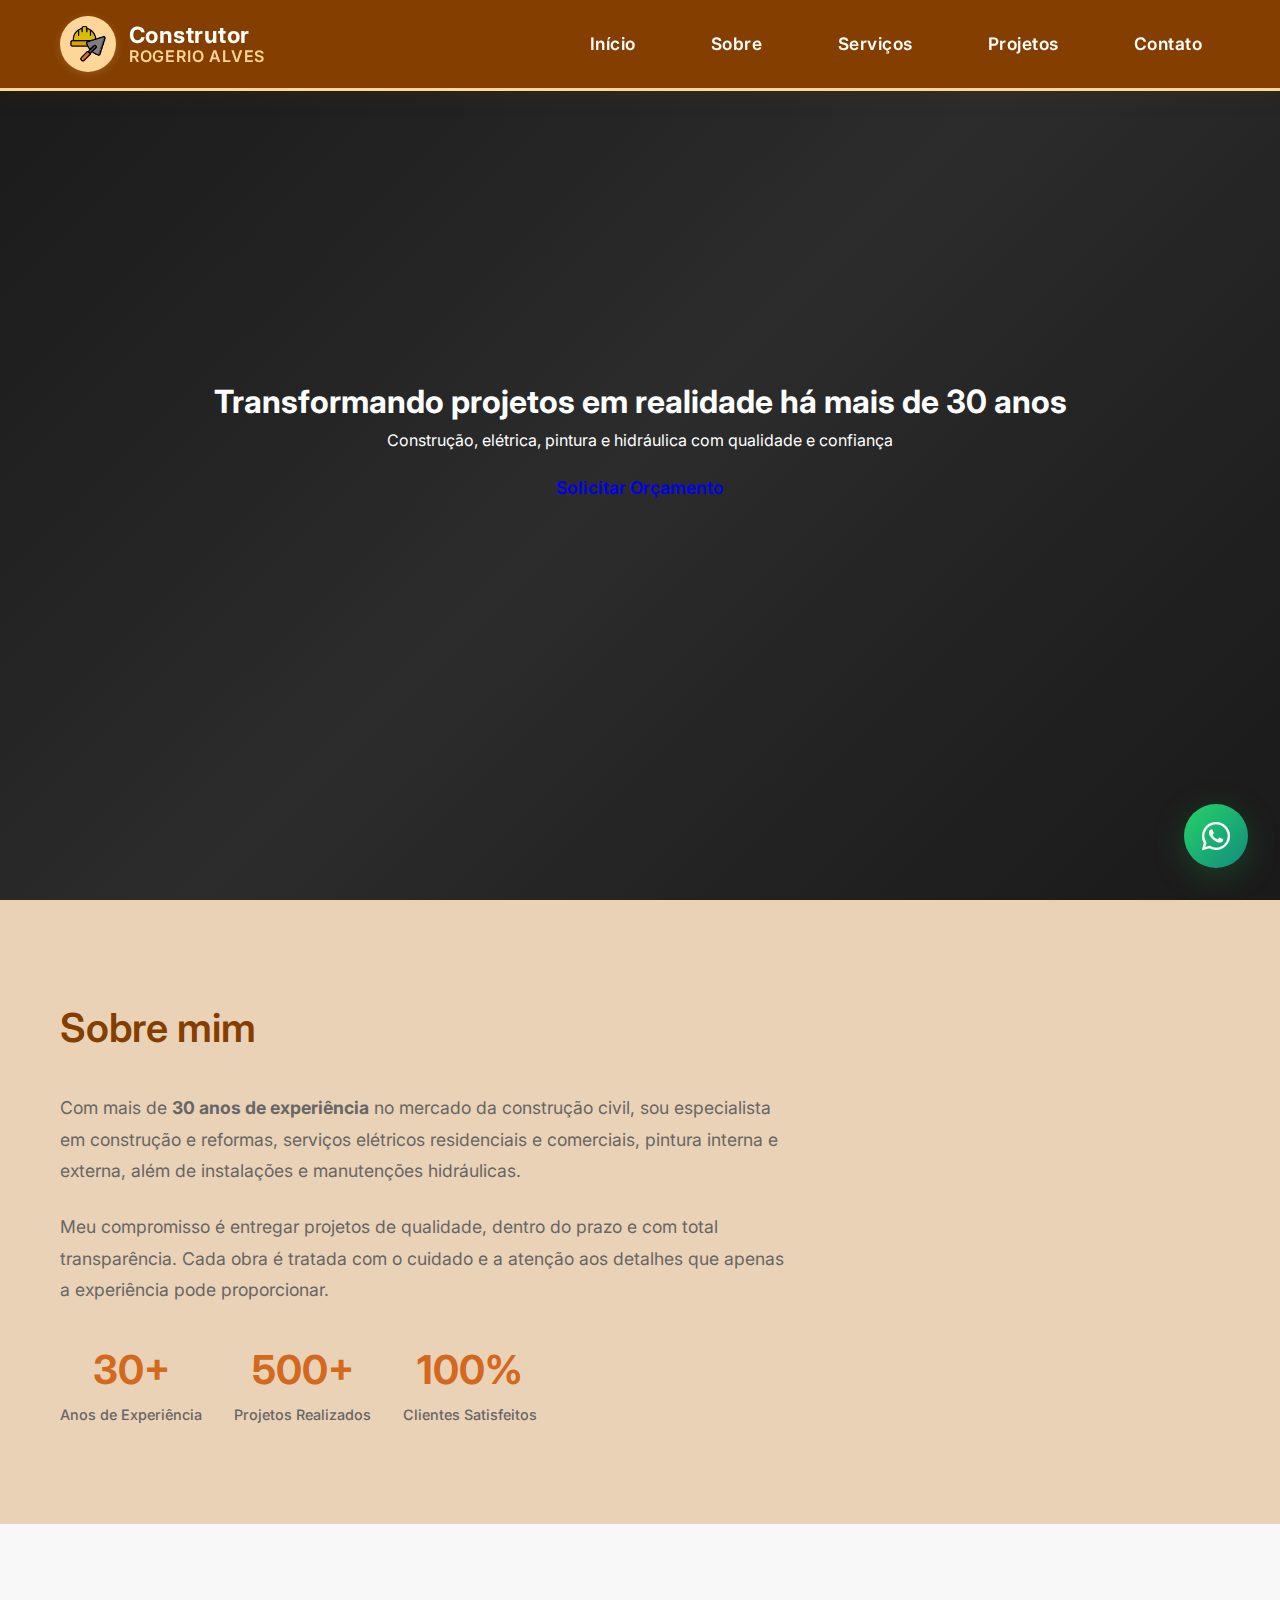
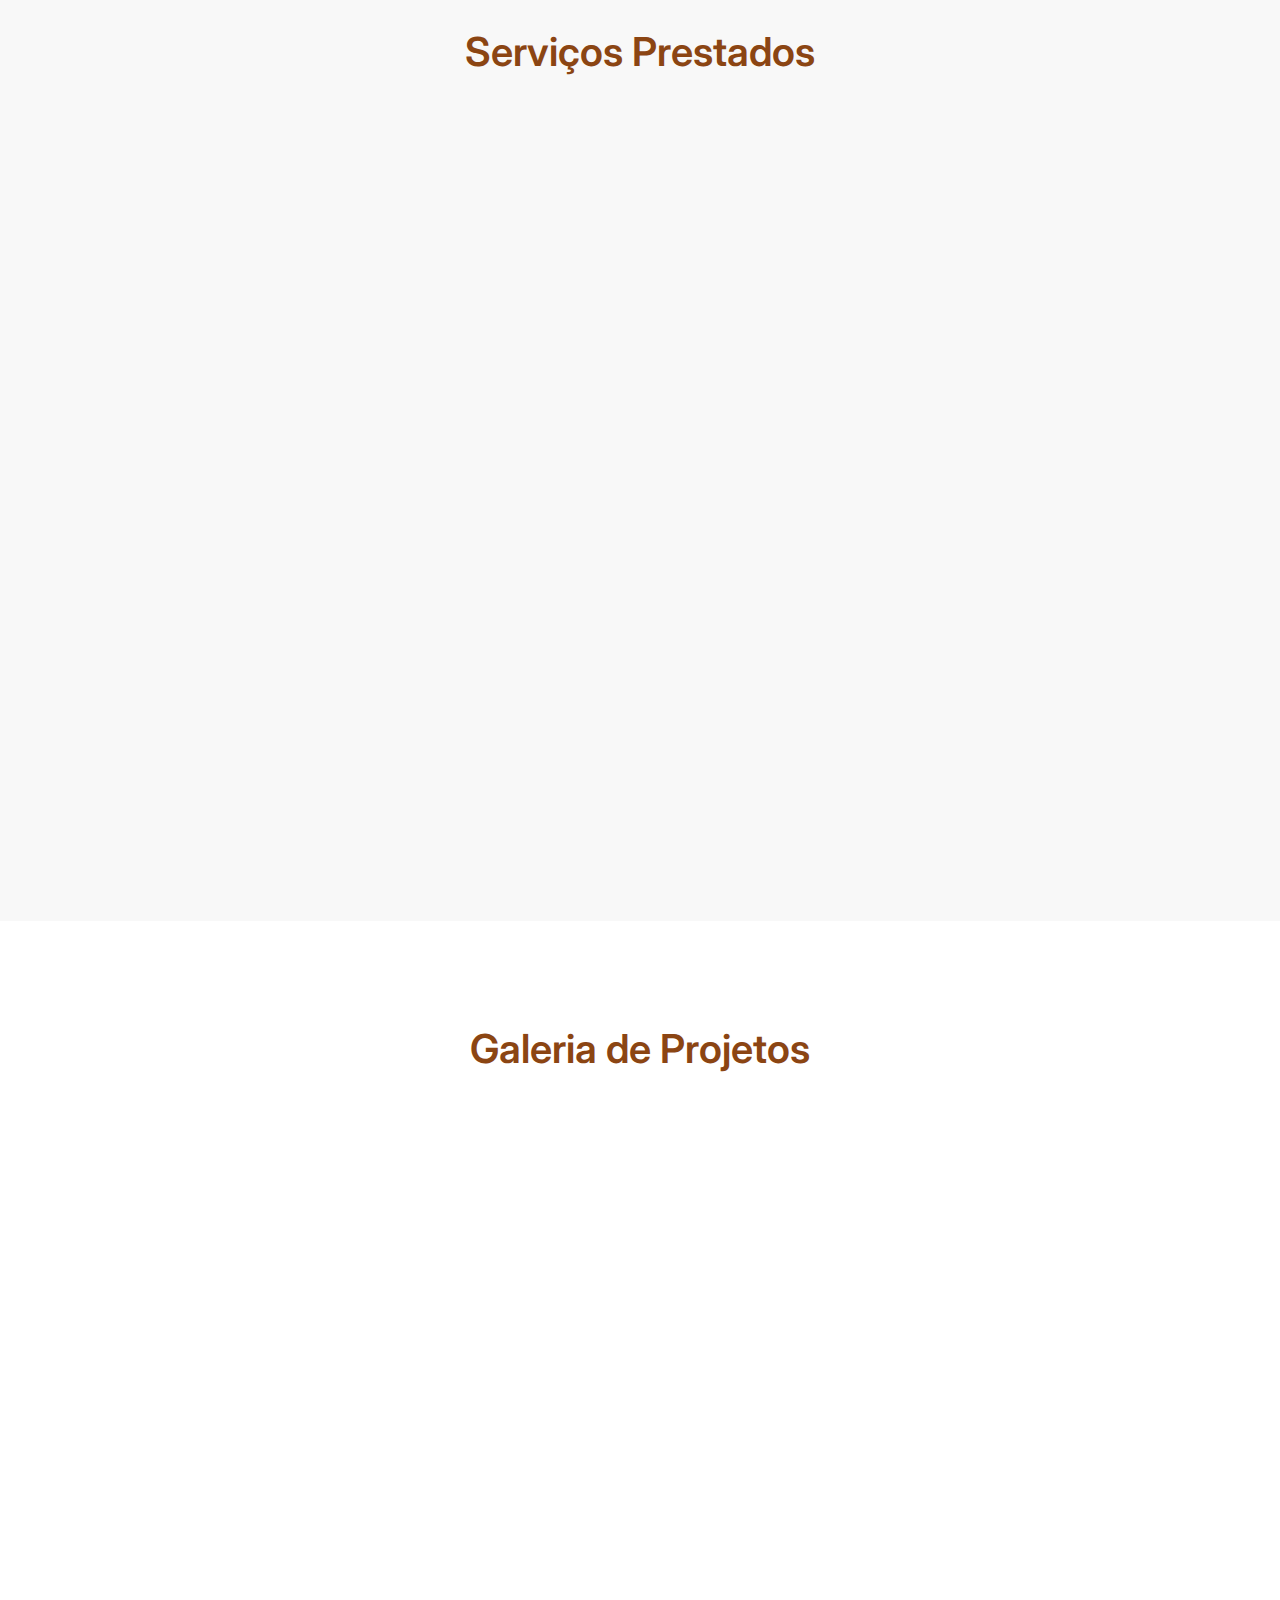
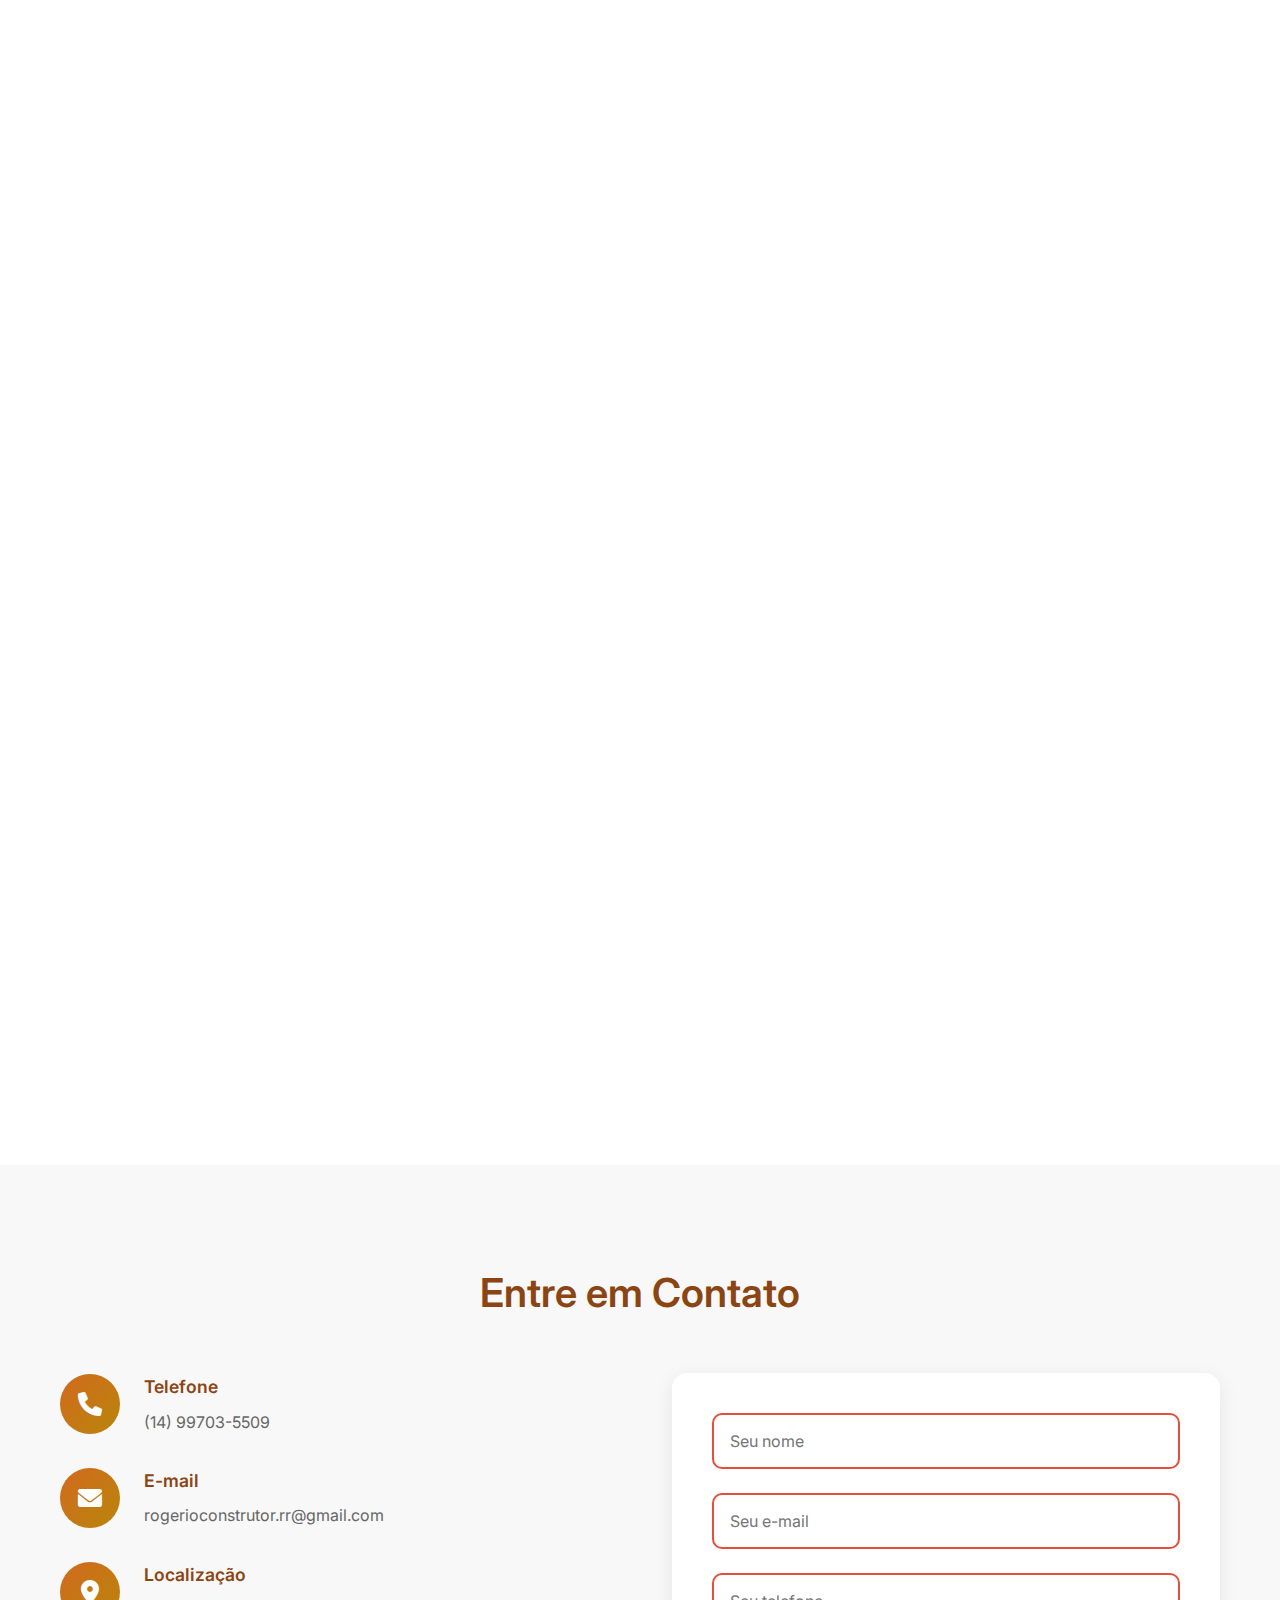
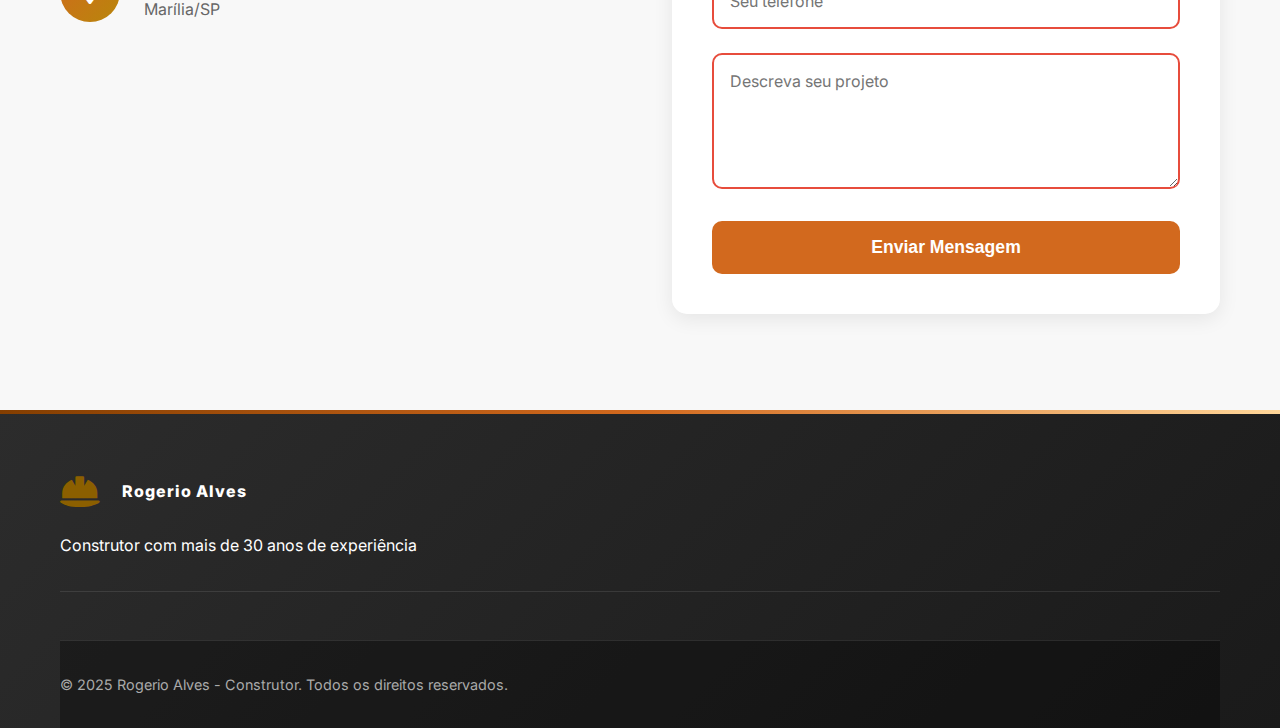
<file: index.html>
<!DOCTYPE html>
<html lang="pt-BR">

<head>
    <meta charset="UTF-8">
    <meta name="viewport" content="width=device-width, initial-scale=1.0">
    <title>Rogerio Alves - Construtor</title>
    <link rel="stylesheet" href="style.css">
    <link href="https://fonts.googleapis.com/css2?family=Inter:wght@300;400;500;600;700&display=swap" rel="stylesheet">
    <link rel="stylesheet" href="https://cdnjs.cloudflare.com/ajax/libs/font-awesome/6.0.0/css/all.min.css">
</head>

<body>
    <!-- Header -->
    <header class="header">
        <div class="container">
            <div class="logo">
                <span class="logo-bg"><img src="capacete.png" alt="Logo"></span>
                <div class="logo-texto">
                    <span class="logo-titulo">Construtor</span>
                    <span class="logo-nome">Rogerio Alves</span>
                </div>
            </div>
            <nav class="nav">
                <ul>
                    <li><a href="#inicio">Início</a></li>
                    <li><a href="#sobre">Sobre</a></li>
                    <li><a href="#servicos">Serviços</a></li>
                    <li><a href="#projetos">Projetos</a></li>
                    <li><a href="#contato">Contato</a></li>
                </ul>
            </nav>
            <div class="mobile-menu">
                <i class="fas fa-bars"></i>
            </div>
        </div>
    </header>

    <!-- Hero Section -->
    <section id="inicio" class="hero">
        <div class="hero-overlay"></div>
        <div class="hero-content">
            <h1>Transformando projetos em realidade há mais de 30 anos</h1>
            <p>Construção, elétrica, pintura e hidráulica com qualidade e confiança</p>
            <a href="#contato" class="cta-button">Solicitar Orçamento</a>
        </div>
    </section>

    <!-- Sobre Section -->
    <section id="sobre" class="sobre">
        <div class="container">
            <div class="sobre-content">
                <div class="sobre-text">
                    <h2>Sobre mim</h2>
                    <p>Com mais de <strong>30 anos de experiência</strong> no mercado da construção civil, sou
                        especialista em construção e reformas, serviços elétricos residenciais e comerciais, pintura
                        interna e externa, além de instalações e manutenções hidráulicas.</p>
                    <p>Meu compromisso é entregar projetos de qualidade, dentro do prazo e com total transparência. Cada
                        obra é tratada com o cuidado e a atenção aos detalhes que apenas a experiência pode
                        proporcionar.</p>
                    <div class="experiencia">
                        <div class="experiencia-item">
                            <span class="numero">30+</span>
                            <span class="texto">Anos de Experiência</span>
                        </div>
                        <div class="experiencia-item">
                            <span class="numero">500+</span>
                            <span class="texto">Projetos Realizados</span>
                        </div>
                        <div class="experiencia-item">
                            <span class="numero">100%</span>
                            <span class="texto">Clientes Satisfeitos</span>
                        </div>
                    </div>
                </div>
                <div class="sobre-image">
                    <img src="image.png" alt="Rogerio Alves - Construtor">
                </div>
            </div>
        </div>
    </section>

    <!-- Serviços Section -->
    <section id="servicos" class="servicos">
        <div class="container">
            <h2>Serviços Prestados</h2>
            <div class="servicos-grid">
                <div class="servico-card">
                    <div class="servico-icon">
                        <i class="fas fa-hammer"></i>
                    </div>
                    <h3>Construção e Reforma</h3>
                    <p>Construção de casas, reformas completas, ampliações e acabamentos com qualidade e durabilidade.
                    </p>
                </div>
                <div class="servico-card">
                    <div class="servico-icon">
                        <i class="fas fa-bolt"></i>
                    </div>
                    <h3>Elétrica Residencial e Comercial</h3>
                    <p>Instalações elétricas, manutenção, adequação às normas e projetos elétricos completos.</p>
                </div>
                <div class="servico-card">
                    <div class="servico-icon">
                        <i class="fas fa-paint-roller"></i>
                    </div>
                    <h3>Pintura Interna e Externa</h3>
                    <p>Pintura residencial e comercial, textura, grafiato e acabamentos especiais com materiais de
                        qualidade.</p>
                </div>
                <div class="servico-card">
                    <div class="servico-icon">
                        <i class="fas fa-wrench"></i>
                    </div>
                    <h3>Hidráulica</h3>
                    <p>Instalação e manutenção de sistemas hidráulicos, encanamentos, torneiras e reparos em geral.</p>
                </div>
            </div>
        </div>
    </section>

    <!-- Projetos Section -->
    <section id="projetos" class="projetos">
        <div class="container">
            <h2>Galeria de Projetos</h2>
            <div class="projetos-grid">
                <!-- Projeto Jacuse -->
                <div class="projeto-item">
                    <div class="projeto-imagem-principal">
                        <img src="serviços/depois_jacuse.jpg" alt="Jacuse Pronto" class="imagem-principal">
                        <div class="projeto-overlay">
                            <div class="projeto-categoria">Construção</div>
                        </div>
                    </div>
                    <div class="projeto-info">
                        <h3>Construção de Jacuse</h3>
                        <p>Marilia/SP - Construção de Jacuse com acabamentos modernos</p>
                        <div class="projeto-fotos-grid">
                            <div class="foto-item">
                                <img src="serviços/antes_jacuse.jpg" alt="Antes Jacuse">
                                <span class="foto-legenda">Antes</span>
                            </div>
                            <div class="foto-item">
                                <img src="serviços/depois_jacuse.jpg" alt="Depois Jacuse">
                                <span class="foto-legenda">Depois</span>
                            </div>
                        </div>
                    </div>
                </div>
                
                <!-- Projeto Casa -->
                <div class="projeto-item">
                    <div class="projeto-imagem-principal">
                        <img src="serviços/Imagem_casa_pronta.jpg" alt="Casa Reformada" class="imagem-principal">
                        <div class="projeto-overlay">
                            <div class="projeto-categoria">Reforma Completa</div>
                        </div>
                    </div>
                    <div class="projeto-info">
                        <h3>Reforma de Casa, telhado, corredor e portão</h3>
                        <p>Marilia/SP - Reforma completa de casa com telhado novo, corredor e portão</p>
                        <div class="projeto-fotos-grid">
                            <div class="foto-item">
                                <img src="serviços/antes_casa.jpg" alt="Antes Casa">
                                <span class="foto-legenda">Antes</span>
                            </div>
                            <div class="foto-item">
                                <img src="serviços/Imagem_casa_pronta.jpg" alt="Casa Pronta">
                                <span class="foto-legenda">Depois</span>
                            </div>
                            <div class="foto-item">
                                <img src="serviços/portão.jpg" alt="Portão">
                                <span class="foto-legenda">Portão</span>
                            </div>
                        </div>
                    </div>
                </div>
                
                <!-- Projeto Portão de aço -->
                <div class="projeto-item">
                    <div class="projeto-imagem-principal">
                        <img src="serviços/depois_portao_.jpg" alt="Portão de Aço" class="imagem-principal">
                        <div class="projeto-overlay">
                            <div class="projeto-categoria">Reforma</div>
                        </div>
                    </div>
                    <div class="projeto-info">
                        <h3>Portão de aço</h3>
                        <p>Marilia/SP - Instalação de portão de aço</p>
                        <div class="projeto-fotos-grid">
                            <div class="foto-item">
                                <img src="serviços/antes_port_.jpg" alt="Antes Portão">
                                <span class="foto-legenda">Antes</span>
                            </div>
                            <div class="foto-item">
                                <img src="serviços/antes_portao.jpg" alt="Durante Portão">
                                <span class="foto-legenda">Durante</span>
                            </div>
                            <div class="foto-item">
                                <img src="serviços/depois_portao_.jpg" alt="Depois Portão">
                                <span class="foto-legenda">Depois</span>
                            </div>
                        </div>
                    </div>
                </div>
                
                <!-- Projeto Corredor -->
                <div class="projeto-item">
                    <div class="projeto-imagem-principal">
                        <img src="serviços/Imagem.jpg" alt="Corredor Reformado" class="imagem-principal">
                        <div class="projeto-overlay">
                            <div class="projeto-categoria">Reforma</div>
                        </div>
                    </div>
                    <div class="projeto-info">
                        <h3>Reforma de corredor</h3>
                        <p>Marilia/SP - Reforma de corredor</p>
                        <div class="projeto-fotos-grid">
                            <div class="foto-item">
                                <img src="serviços/Imagem_.jpg" alt="Antes Corredor">
                                <span class="foto-legenda">Antes</span>
                            </div>
                            <div class="foto-item">
                                <img src="serviços/Imagem.jpg" alt="Depois Corredor">
                                <span class="foto-legenda">Depois</span>
                            </div>
                        </div>
                    </div>
                </div>
                
                <!-- Projeto Telhado -->
                <div class="projeto-item">
                    <div class="projeto-imagem-principal">
                        <img src="serviços/telhado_pronto.jpg" alt="Telhado Reformado" class="imagem-principal">
                        <div class="projeto-overlay">
                            <div class="projeto-categoria">Reforma</div>
                        </div>
                    </div>
                    <div class="projeto-info">
                        <h3>Reforma de telhado</h3>
                        <p>Marilia/SP - Reforma de telhado com telas de alumínio</p>
                        <div class="projeto-fotos-grid">
                            <div class="foto-item">
                                <img src="serviços/telhado_antes_.jpg" alt="Antes Telhado">
                                <span class="foto-legenda">Antes</span>
                            </div>
                            <div class="foto-item">
                                <img src="serviços/telhado_meio_.jpg" alt="Meio Telhado">
                                <span class="foto-legenda">Durante</span>
                            </div>
                            <div class="foto-item">
                                <img src="serviços/telhado_pronto.jpg" alt="Depois Telhado">
                                <span class="foto-legenda">Depois</span>
                            </div>
                        </div>
                    </div>
                </div>
                <!-- Projeto Fiação -->
                <div class="projeto-item">
                    <div class="projeto-imagem-principal">
                        <img src="serviços/fiação_arrumada.jpg" alt="fiação arrumada" class="imagem-principal">
                        <div class="projeto-overlay">
                            <div class="projeto-categoria">Reforma</div>
                        </div>
                    </div>
                    <div class="projeto-info">
                        <h3>Fiação instalada e organizada</h3>
                        <p>Marilia/SP - Toda a fiação instalada e organizada e identificada por cores</p>
                        <div class="projeto-fotos-grid">
                            <div class="foto-item">
                                <img src="serviços/fiação_bagu.jpg" alt="Antes Fiação">
                                <span class="foto-legenda">Antes</span>
                            </div>
                            <div class="foto-item">
                                <img src="serviços/fiação_arrumada.jpg" alt="Depois Fiação">
                                <span class="foto-legenda">Depois</span>
                            </div>
                        </div>
                    </div>
                </div>
            </div>
        </div>
    </section>

    <!-- Contato Section -->
    <section id="contato" class="contato">
        <div class="container">
            <h2>Entre em Contato</h2>
            <div class="contato-content">
                <div class="contato-info">
                    <div class="contato-item">
                        <i class="fas fa-phone"></i>
                        <div>
                            <h3>Telefone</h3>
                            <p>(14) 99703-5509</p>
                        </div>
                    </div>
                    <div class="contato-item">
                        <i class="fas fa-envelope"></i>
                        <div>
                            <h3>E-mail</h3>
                            <p>rogerioconstrutor.rr@gmail.com</p>
                        </div>
                    </div>
                    <div class="contato-item">
                        <i class="fas fa-map-marker-alt"></i>
                        <div>
                            <h3>Localização</h3>
                            <p>Marília/SP</p>
                        </div>
                    </div>
                </div>
                <div class="contato-form">
                    <form action="https://formsubmit.co/rogerioconstrutor.rr@gmail.com" method="POST">
                        <input type="text" name="_honey" style="display:none">
                        <input type="hidden" name="_captcha" value="false">
                        <input type="hidden" name="_subject" value="Novo contato do site - Rogerio Alves Construtor">
                        <input type="hidden" name="_template" value="table">
                        <div class="form-group">
                            <input type="text" name="name" placeholder="Seu nome" required>
                        </div>
                        <div class="form-group">
                            <input type="email" name="email" placeholder="Seu e-mail" required>
                        </div>
                        <div class="form-group">
                            <input type="tel" name="phone" placeholder="Seu telefone" required>
                        </div>
                        <div class="form-group">
                            <textarea name="message" placeholder="Descreva seu projeto" rows="5" required></textarea>
                        </div>
                        <button type="submit" class="submit-button">Enviar Mensagem</button>
                    </form>
                </div>
                
            </div>
        </div>
    </section>

    <!-- Footer -->
    <footer class="footer">
        <div class="container">
            <div class="footer-content">
                <div class="footer-info">
                    <div class="logo">
                        <i class="fas fa-hard-hat"></i>
                        <span>Rogerio Alves</span>
                    </div>
                    <p>Construtor com mais de 30 anos de experiência</p>
                </div>
            </div>
            <div class="footer-bottom">
                <p>&copy; 2025 Rogerio Alves - Construtor. Todos os direitos reservados.</p>
            </div>
        </div>
    </footer>
    <a href="https://wa.me/5514997035509" class="whatsapp-button" aria-label="Fale conosco no WhatsApp" target="_blank"
        rel="noopener">
        <i class="fab fa-whatsapp"></i>
    </a>

    <script src="script.js"></script>
</body>

</html>
</file>
<file: style.css>
/* Reset e Base */
* {
  margin: 0;
  padding: 0;
  box-sizing: border-box;
}

body {
  font-family: "Inter", sans-serif;
  line-height: 1.6;
  color: #333;
  background-color: #fafafa;
}

.container {
  max-width: 1200px;
  margin: 0 auto;
  padding: 0 20px;
}

/* Header visualmente mais bonito */
.header {
  position: fixed;
  top: 0;
  left: 0;
  right: 0;
  background: #843E00;
  color: #fff;
  z-index: 1000;
  padding: 1rem 0;
  box-shadow: 0 4px 24px rgba(132, 62, 0, 0.10);
  border-bottom: 3px solid #FFD699;
  transition: background 0.3s, box-shadow 0.3s, border-bottom 0.3s;
}

.header.scrolled {
  background: #6a2e00;
  box-shadow: 0 8px 32px rgba(132, 62, 0, 0.18);
  border-bottom: 3px solid #d2691e;
}

.header .container {
  display: flex;
  justify-content: space-between;
  align-items: center;
}

.logo {
  display: flex;
  align-items: center;
  font-weight: 800;
  color: #ffffff;
  letter-spacing: 1px;
  gap: 0.8rem;
}

.logo-texto {
  display: flex;
  flex-direction: column;
  align-items: flex-start;
  gap: 0.1rem;
}

.logo-titulo {
  font-size: 1.4rem;
  font-weight: 700;
  color: #ffffff;
  letter-spacing: 0.5px;
  line-height: 1;
}

.logo-nome {
  font-size: 1rem;
  font-weight: 600;
  color: #FFD699;
  letter-spacing: 0.8px;
  line-height: 1;
  text-transform: uppercase;
  transition: color 0.3s ease;
}

.logo:hover .logo-nome {
  color: #ffffff;
}

.logo-bg {
  background: #FFD699;
  border-radius: 50%;
  width: 3.5rem;
  height: 3.5rem;
  display: flex;
  align-items: center;
  justify-content: center;
  box-shadow: 0 2px 8px rgba(255, 214, 153, 0.18);
  overflow: hidden;
}

.logo-bg img {
  width: 2.2rem;
  height: 2.2rem;
  object-fit: contain;
  filter: brightness(0.8) contrast(1.2);
}

.logo i {
  margin-right: 0.5rem;
  color: #8b5f00;
  font-size: 2.2rem;
}

.nav ul {
  display: flex;
  list-style: none;
  gap: 2.5rem;
}

.nav a {
  text-decoration: none;
  color: #fff;
  font-weight: 600;
  font-size: 1.08rem;
  letter-spacing: 0.5px;
  position: relative;
  padding: 0.5rem 1.1rem;
  border-radius: 8px;
  transition: color 0.3s, background 0.3s;
}

.nav a::after {
  content: "";
  position: absolute;
  left: 0;
  bottom: -4px;
  width: 0;
  height: 2.5px;
  background: #FFD699;
  border-radius: 2px;
  transition: width 0.3s;
}

.nav a:hover,
.nav a:focus {
  color: #843E00;
  background: #FFD699;
}

.nav a:hover::after,
.nav a:focus::after {
  width: 100%;
}

/* Mobile menu */
.mobile-menu {
  display: none;
  font-size: 2rem;
  color: #FFD699;
  cursor: pointer;
  z-index: 1100;
}

/* Hero Section */
.hero {
  height: 100vh;
  min-height: 600px;
  position: relative;
  display: flex;
  align-items: center;
  justify-content: center;
  overflow: hidden;
  background: linear-gradient(135deg, #1a1a1a 0%, #2c2c2c 50%, #1a1a1a 100%);
}

.hero-overlay {
  position: absolute;
  top: 0;
  left: 0;
  width: 100%;
  height: 100%;
  background: linear-gradient(135deg,
      rgba(26, 26, 26, 0.8) 0%,
      rgba(44, 44, 44, 0.6) 50%,
      rgba(26, 26, 26, 0.8) 100%);
}

.hero-content {
  position: relative;
  z-index: 2;
  text-align: center;
  color: white;
  max-width: 1200px;
  padding: 0 2rem;
  width: 100%;
}

.hero-badge {
  display: inline-flex;
  align-items: center;
  gap: 0.5rem;
  background: rgba(210, 105, 30, 0.2);
  border: 1px solid rgba(255, 214, 153, 0.3);
  border-radius: 50px;
  padding: 0.8rem 1.5rem;
  margin-bottom: 2rem;
  font-size: 0.9rem;
  font-weight: 600;
  color: #FFD699;
}

.hero-badge i {
  color: #d2691e;
  font-size: 1rem;
}

.hero-title {
  font-size: 4rem;
  font-weight: 700;
  line-height: 1.1;
  margin-bottom: 1.5rem;
  max-width: 900px;
  margin-left: auto;
  margin-right: auto;
  word-wrap: break-word;
  hyphens: auto;
}

.hero-title-line {
  display: block;
}

.hero-title-highlight {
  background: linear-gradient(135deg, #FFD699, #d2691e);
  -webkit-background-clip: text;
  -webkit-text-fill-color: transparent;
  background-clip: text;
  position: relative;
}

.hero-title-highlight::after {
  content: '';
  position: absolute;
  bottom: -5px;
  left: 0;
  width: 100%;
  height: 3px;
  background: linear-gradient(90deg, #FFD699, #d2691e);
  border-radius: 2px;
}

.hero-description {
  font-size: 1.4rem;
  margin-bottom: 3rem;
  opacity: 0.9;
  max-width: 600px;
  margin-left: auto;
  margin-right: auto;
  line-height: 1.6;
}

.hero-stats {
  display: flex;
  justify-content: center;
  gap: 3rem;
  margin-bottom: 3rem;
  flex-wrap: wrap;
}

.stat-item {
  text-align: center;
  padding: 1.5rem;
  background: rgba(255, 255, 255, 0.05);
  border-radius: 15px;
  border: 1px solid rgba(255, 255, 255, 0.1);
  backdrop-filter: blur(10px);
  transition: all 0.3s ease;
  min-width: 150px;
}

.stat-item:hover {
  transform: translateY(-5px);
  background: rgba(255, 255, 255, 0.08);
  border-color: rgba(210, 105, 30, 0.3);
}

.stat-number {
  display: block;
  font-size: 2.5rem;
  font-weight: 700;
  color: #FFD699;
  margin-bottom: 0.5rem;
}

.stat-label {
  font-size: 0.9rem;
  color: #cccccc;
  font-weight: 500;
}

.hero-actions {
  display: flex;
  justify-content: center;
  gap: 1.5rem;
  margin-bottom: 4rem;
  flex-wrap: wrap;
}

.cta-button {
  display: inline-flex;
  align-items: center;
  gap: 0.8rem;
  padding: 1.2rem 2.5rem;
  text-decoration: none;
  border-radius: 50px;
  font-weight: 600;
  font-size: 1.1rem;
  transition: all 0.3s ease;
  position: relative;
  overflow: hidden;
  border: 2px solid transparent;
}

.cta-button.primary {
  background: linear-gradient(135deg, #d2691e, #b8860b);
  color: white;
  box-shadow: 0 8px 25px rgba(210, 105, 30, 0.3);
}

.cta-button.primary:hover {
  transform: translateY(-3px);
  box-shadow: 0 12px 35px rgba(210, 105, 30, 0.4);
  background: linear-gradient(135deg, #b8860b, #d2691e);
}

.cta-button.secondary {
  background: transparent;
  color: #FFD699;
  border-color: #FFD699;
  backdrop-filter: blur(10px);
}

.cta-button.secondary:hover {
  background: rgba(255, 214, 153, 0.1);
  transform: translateY(-3px);
  box-shadow: 0 8px 25px rgba(255, 214, 153, 0.2);
}

.cta-button i {
  font-size: 1.2rem;
  transition: transform 0.3s ease;
}

.cta-button:hover i {
  transform: scale(1.1);
}

.hero-scroll {
  position: absolute;
  left: 50%;
  transform: translateX(-50%);
}

.scroll-indicator {
  display: flex;
  flex-direction: column;
  align-items: center;
  gap: 0.5rem;
  color: #cccccc;
  font-size: 0.9rem;
  font-weight: 500;
}

.scroll-arrow {
  width: 30px;
  height: 30px;
  border: 2px solid #d2691e;
  border-radius: 50%;
  display: flex;
  align-items: center;
  justify-content: center;
  color: #d2691e;
}

/* Móveis pequenos */
@media (max-width: 480px) {
  .hero {
    min-height: 100svh;
    padding: 1rem 0.75rem;
  }
  
  .hero-content {
    padding: 0 0.75rem;
    gap: 1.2rem;
  }
  
  .hero-badge {
    font-size: 0.75rem;
    padding: 0.5rem 1rem;
    max-width: 95%;
  }
  
  .hero-title {
    font-size: 2rem;
    line-height: 1.15;
    margin-bottom: 0.8rem;
  }
  
  .hero-description {
    font-size: 1rem;
    max-width: 100%;
    margin-bottom: 1.5rem;
    line-height: 1.4;
  }
  
  .hero-stats {
    gap: 1rem;
    margin-bottom: 1.5rem;
    max-width: 280px;
  }
  
  .stat-item {
    padding: 0.8rem 1.2rem;
    max-width: 220px;
  }
  
  .stat-number {
    font-size: 1.6rem;
  }
  
  .stat-label {
    font-size: 0.8rem;
  }
  
  .hero-actions {
    max-width: 280px;
    gap: 0.8rem;
    margin-bottom: 1.5rem;
  }
  
  .cta-button {
    padding: 0.9rem 1.3rem;
    font-size: 0.95rem;
    max-width: 260px;
  }
}


/* Sobre Section */
.sobre {
  padding: 6rem 0;
  background: #EAD2B7;
}

.sobre-content {
  display: grid;
  grid-template-columns: 2fr 1fr;
  gap: 4rem;
  align-items: center;
}

.sobre h2 {
  font-size: 2.5rem;
  color: #843E00;
  margin-bottom: 2rem;
  font-weight: 600;
}

.sobre p {
  font-size: 1.1rem;
  margin-bottom: 1.5rem;
  color: #666;
  line-height: 1.8;
}

.experiencia {
  display: flex;
  gap: 2rem;
  margin-top: 2rem;
}

.experiencia-item {
  text-align: center;
}

.numero {
  display: block;
  font-size: 2.5rem;
  font-weight: 700;
  color: #d2691e;
}

.texto {
  font-size: 0.9rem;
  color: #666;
  font-weight: 500;
}

.sobre-image img {
  width: 100%;
  border-radius: 15px;
  box-shadow: 0 10px 30px rgba(0, 0, 0, 0.1);
}

/* Serviços Section */
.servicos {
  padding: 6rem 0;
  background: #f8f8f8;
}

.servicos h2 {
  text-align: center;
  font-size: 2.5rem;
  color: #8b4513;
  margin-bottom: 3rem;
  font-weight: 600;
}

.servicos-grid {
  display: grid;
  grid-template-columns: repeat(auto-fit, minmax(280px, 1fr));
  gap: 2rem;
}

.servico-card {
  background: white;
  padding: 2.5rem 2rem;
  border-radius: 15px;
  text-align: center;
  box-shadow: 0 5px 20px rgba(132, 62, 0, 0.10);
  transition: transform 0.3s, box-shadow 0.3s;
  border-top: 4px solid #d2691e;
}

.servico-card:hover {
  transform: translateY(-10px) scale(1.03);
  box-shadow: 0 15px 40px rgba(132, 62, 0, 0.18);
}

.servico-icon {
  width: 80px;
  height: 80px;
  background: linear-gradient(135deg, #D9B48F, #843E00);
  border-radius: 50%;
  display: flex;
  align-items: center;
  justify-content: center;
  margin: 0 auto 1.5rem;
  color: #fff;
}

.servico-icon i {
  font-size: 2rem;
  color: white;
}

.servico-card h3 {
  font-size: 1.3rem;
  color: #8b4513;
  margin-bottom: 1rem;
  font-weight: 600;
}

.servico-card p {
  color: #666;
  line-height: 1.6;
}

/* Projetos Section */
.projetos {
  padding: 6rem 0;
  background: white;
  position: relative;
}

.projetos h2 {
  text-align: center;
  font-size: 2.5rem;
  color: #8b4513;
  margin-bottom: 3rem;
  font-weight: 600;
}

/* Carousel Container */
.carousel-container {
  position: relative;
  max-width: 100%;
  margin: 0 auto;
  overflow: hidden;
  border-radius: 20px;
  box-shadow: 0 10px 40px rgba(0, 0, 0, 0.1);
}

.carousel-wrapper {
  position: relative;
  overflow: hidden;
  border-radius: 20px;
}

.carousel-track {
  display: flex;
  transition: transform 0.5s cubic-bezier(0.4, 0, 0.2, 1);
  will-change: transform;
}

.carousel-track .projeto-item {
  flex: 0 0 100%;
  min-width: 100%;
  padding: 0 1rem;
  box-sizing: border-box;
}

.projeto-item {
  background: white;
  border-radius: 15px;
  overflow: hidden;
  box-shadow: 0 5px 20px rgba(0, 0, 0, 0.08);
  transition: all 0.3s ease;
  margin: 0;
}

.projeto-item:hover {
  transform: translateY(-5px);
  box-shadow: 0 10px 30px rgba(0, 0, 0, 0.15);
}

/* Carousel Navigation */
.carousel-nav {
  position: absolute;
  top: 50%;
  transform: translateY(-50%);
  width: 100%;
  display: flex;
  justify-content: space-between;
  pointer-events: none;
  z-index: 10;
}

.carousel-btn {
  background: rgba(132, 62, 0, 0.9);
  color: white;
  border: none;
  width: 50px;
  height: 50px;
  border-radius: 50%;
  display: flex;
  align-items: center;
  justify-content: center;
  cursor: pointer;
  transition: all 0.3s ease;
  pointer-events: auto;
  box-shadow: 0 4px 15px rgba(132, 62, 0, 0.3);
  backdrop-filter: blur(10px);
}

.carousel-btn:hover {
  background: rgba(132, 62, 0, 1);
  transform: scale(1.1);
  box-shadow: 0 6px 20px rgba(132, 62, 0, 0.4);
}

.carousel-btn:active {
  transform: scale(0.95);
}

.carousel-btn i {
  font-size: 1.2rem;
  transition: transform 0.3s ease;
}

.carousel-btn:hover i {
  transform: scale(1.2);
}

.prev-btn {
  margin-left: 20px;
}

.next-btn {
  margin-right: 20px;
}

/* Carousel Indicators */
.carousel-indicators {
  display: flex;
  justify-content: center;
  gap: 12px;
  margin-top: 2rem;
  padding: 0 1rem;
}

.carousel-indicator {
  width: 12px;
  height: 12px;
  border-radius: 50%;
  background: rgba(132, 62, 0, 0.3);
  border: 2px solid transparent;
  cursor: pointer;
  transition: all 0.3s ease;
  position: relative;
}

.carousel-indicator:hover {
  background: rgba(132, 62, 0, 0.6);
  transform: scale(1.2);
}

.carousel-indicator.active {
  background: #d2691e;
  border-color: #FFD699;
  transform: scale(1.3);
  box-shadow: 0 0 0 3px rgba(210, 105, 30, 0.2);
}

.carousel-indicator::before {
  content: '';
  position: absolute;
  top: 50%;
  left: 50%;
  transform: translate(-50%, -50%);
  width: 6px;
  height: 6px;
  border-radius: 50%;
  background: white;
  opacity: 0;
  transition: opacity 0.3s ease;
}

.carousel-indicator.active::before {
  opacity: 1;
}

.projeto-imagem-principal {
  position: relative;
  height: 280px;
  overflow: hidden;
  border-radius: 15px 15px 0 0;
}

.imagem-principal {
  width: 100%;
  height: 100%;
  object-fit: cover;
  transition: transform 0.4s ease;
}

.projeto-item:hover .imagem-principal {
  transform: scale(1.05);
}

.projeto-overlay {
  position: absolute;
  top: 15px;
  left: 15px;
  z-index: 2;
}

.projeto-categoria {
  background: rgba(132, 62, 0, 0.9);
  color: white;
  padding: 0.5rem 1rem;
  border-radius: 20px;
  font-size: 0.8rem;
  font-weight: 600;
  text-transform: uppercase;
  letter-spacing: 0.5px;
  backdrop-filter: blur(5px);
}

.projeto-info {
  padding: 1.5rem;
}

.projeto-info h3 {
  font-size: 1.3rem;
  color: #8b4513;
  margin-bottom: 0.8rem;
  font-weight: 600;
  line-height: 1.3;
}

.projeto-info p {
  color: #666;
  font-size: 1rem;
  line-height: 1.5;
  margin-bottom: 1.5rem;
}

.projeto-fotos-grid {
  display: grid;
  grid-template-columns: repeat(auto-fit, minmax(120px, 1fr));
  gap: 0.8rem;
  margin-top: 1rem;
}

.foto-item {
  position: relative;
  border-radius: 10px;
  overflow: hidden;
  box-shadow: 0 2px 8px rgba(0, 0, 0, 0.1);
  transition: all 0.3s ease;
  cursor: pointer;
}

.foto-item:hover {
  transform: translateY(-3px);
  box-shadow: 0 4px 15px rgba(0, 0, 0, 0.15);
}

.foto-item img {
  width: 100%;
  height: 100px;
  object-fit: cover;
  transition: transform 0.3s ease;
}

.foto-item:hover img {
  transform: scale(1.1);
}

.foto-legenda {
  position: absolute;
  bottom: 0;
  left: 0;
  right: 0;
  background: linear-gradient(transparent, rgba(0, 0, 0, 0.8));
  color: white;
  padding: 0.5rem;
  font-size: 0.8rem;
  font-weight: 600;
  text-align: center;
  text-transform: uppercase;
  letter-spacing: 0.5px;
}

/* Responsividade para as fotos */
@media (max-width: 768px) {
  .projeto-fotos-grid {
    grid-template-columns: repeat(2, 1fr);
    gap: 0.6rem;
  }

  .foto-item img {
    height: 80px;
  }

  .projeto-imagem-principal {
    height: 220px;
  }
}

@media (max-width: 480px) {
  .projeto-fotos-grid {
    grid-template-columns: repeat(2, 1fr);
    gap: 0.5rem;
  }

  .foto-item img {
    height: 70px;
  }

  .projeto-imagem-principal {
    height: 200px;
  }

  .projeto-categoria {
    font-size: 0.7rem;
    padding: 0.4rem 0.8rem;
  }
}

/* Modal para ampliar fotos */
.foto-modal {
  position: fixed;
  top: 0;
  left: 0;
  width: 100%;
  height: 100%;
  background: rgba(0, 0, 0, 0.9);
  display: flex;
  align-items: center;
  justify-content: center;
  z-index: 3000;
  backdrop-filter: blur(5px);
  animation: fadeIn 0.3s ease;
}

@keyframes fadeIn {
  from {
    opacity: 0;
  }

  to {
    opacity: 1;
  }
}

.foto-modal-content {
  position: relative;
  max-width: 90%;
  max-height: 90%;
  border-radius: 15px;
  overflow: hidden;
  box-shadow: 0 20px 60px rgba(0, 0, 0, 0.5);
  animation: zoomIn 0.3s ease;
}

@keyframes zoomIn {
  from {
    opacity: 0;
    transform: scale(0.8);
  }

  to {
    opacity: 1;
    transform: scale(1);
  }
}

.foto-modal-content img {
  width: 100%;
  height: auto;
  max-height: 80vh;
  object-fit: contain;
  display: block;
}

.foto-modal-close {
  position: absolute;
  top: 15px;
  right: 15px;
  color: white;
  font-size: 2rem;
  font-weight: bold;
  cursor: pointer;
  background: rgba(0, 0, 0, 0.5);
  width: 40px;
  height: 40px;
  border-radius: 50%;
  display: flex;
  align-items: center;
  justify-content: center;
  transition: all 0.3s ease;
  z-index: 10;
}

.foto-modal-close:hover {
  background: rgba(0, 0, 0, 0.8);
  transform: scale(1.1);
}

.foto-modal-legenda {
  position: absolute;
  bottom: 0;
  left: 0;
  right: 0;
  background: linear-gradient(transparent, rgba(0, 0, 0, 0.8));
  color: white;
  padding: 1rem;
  font-size: 1rem;
  font-weight: 600;
  text-align: center;
}

@media (max-width: 768px) {
  .foto-modal-content {
    max-width: 95%;
  }

  .foto-modal-close {
    top: 10px;
    right: 10px;
    width: 35px;
    height: 35px;
    font-size: 1.5rem;
  }

  .foto-modal-legenda {
    font-size: 0.9rem;
    padding: 0.8rem;
  }
}

/* Contato Section */
.contato {
  padding: 6rem 0;
  background: #f8f8f8;
}

.contato h2 {
  text-align: center;
  font-size: 2.5rem;
  color: #8b4513;
  margin-bottom: 3rem;
  font-weight: 600;
}

.contato-content {
  display: grid;
  grid-template-columns: 1fr 1fr;
  gap: 4rem;
}

.contato-item {
  display: flex;
  align-items: center;
  margin-bottom: 2rem;
}

.contato-item i {
  width: 60px;
  height: 60px;
  background: linear-gradient(135deg, #d2691e, #b8860b);
  border-radius: 50%;
  display: flex;
  align-items: center;
  justify-content: center;
  color: white;
  font-size: 1.5rem;
  margin-right: 1.5rem;
}

.contato-item h3 {
  color: #8b4513;
  font-size: 1.1rem;
  margin-bottom: 0.5rem;
  font-weight: 600;
}

.contato-item p {
  color: #666;
  font-size: 1rem;
}

.contato-form {
  background: white;
  padding: 2.5rem;
  border-radius: 15px;
  box-shadow: 0 5px 20px rgba(0, 0, 0, 0.08);
}

.form-group {
  margin-bottom: 1.5rem;
}

.form-group input,
.form-group textarea {
  width: 100%;
  padding: 1rem;
  border: 2px solid #e0e0e0;
  border-radius: 10px;
  font-size: 1rem;
  transition: border-color 0.3s ease;
  font-family: inherit;
}

.form-group input:focus,
.form-group textarea:focus {
  outline: none;
  border-color: #d2691e;
  box-shadow: 0 0 0 3px rgba(210, 105, 30, 0.1);
}

.form-group input:invalid,
.form-group textarea:invalid {
  border-color: #e74c3c;
}

.form-group input:valid,
.form-group textarea:valid {
  border-color: #27ae60;
}

.submit-button {
  width: 100%;
  background: #d2691e;
  color: white;
  padding: 1rem;
  border: none;
  border-radius: 10px;
  font-size: 1.1rem;
  font-weight: 600;
  cursor: pointer;
  transition: all 0.3s ease;
}

.submit-button:hover {
  background: #b8860b;
  transform: translateY(-2px);
}

.submit-button:disabled {
  background: #ccc;
  cursor: not-allowed;
  transform: none;
}

.submit-button:disabled:hover {
  background: #ccc;
  transform: none;
}

/* Footer */
.footer {
  background: linear-gradient(135deg, #2c2c2c 0%, #1a1a1a 100%);
  color: #ffffff;
  padding: 4rem 0 0;
  position: relative;
  overflow: hidden;
}

.footer::before {
  content: '';
  position: absolute;
  top: 0;
  left: 0;
  right: 0;
  height: 4px;
  background: linear-gradient(90deg, #843E00, #d2691e, #FFD699, #d2691e, #843E00);
  background-size: 200% 100%;
  animation: gradient-shift 3s ease-in-out infinite;
}

@keyframes gradient-shift {

  0%,
  100% {
    background-position: 0% 50%;
  }

  50% {
    background-position: 100% 50%;
  }
}

.footer-content {
  display: grid;
  grid-template-columns: 2fr 1fr 1fr;
  gap: 3rem;
  margin-bottom: 3rem;
  padding-bottom: 2rem;
  border-bottom: 1px solid rgba(255, 255, 255, 0.1);
}

.footer-section h3 {
  color: #FFD699;
  font-size: 1.3rem;
  font-weight: 600;
  margin-bottom: 1.5rem;
  position: relative;
  padding-bottom: 0.5rem;
}

.footer-section h3::after {
  content: '';
  position: absolute;
  bottom: 0;
  left: 0;
  width: 40px;
  height: 2px;
  background: linear-gradient(90deg, #d2691e, #FFD699);
  border-radius: 2px;
}

/* Footer Info Section */
.footer-info {
  display: flex;
  flex-direction: column;
  gap: 1.5rem;
}

.footer-logo {
  display: flex;
  align-items: center;
  gap: 1rem;
  margin-bottom: 1rem;
}

.footer-logo .logo-bg {
  background: linear-gradient(135deg, #FFD699, #d2691e);
  border-radius: 50%;
  width: 4rem;
  height: 4rem;
  display: flex;
  align-items: center;
  justify-content: center;
  box-shadow: 0 4px 15px rgba(255, 214, 153, 0.3);
  transition: transform 0.3s ease;
}

.footer-logo:hover .logo-bg {
  transform: scale(1.05) rotate(5deg);
}

.footer-logo .logo-bg img {
  width: 2.5rem;
  height: 2.5rem;
  object-fit: contain;
  filter: brightness(0.8) contrast(1.2);
}

.footer-logo .logo-texto {
  display: flex;
  flex-direction: column;
  gap: 0.2rem;
}

.footer-logo .logo-nome {
  font-size: 1.2rem;
  font-weight: 700;
  color: #ffffff;
  letter-spacing: 0.5px;
}

.footer-logo .logo-titulo {
  font-size: 1rem;
  font-weight: 600;
  color: #FFD699;
  letter-spacing: 1px;
  text-transform: uppercase;
}

.footer-description {
  color: #cccccc;
  line-height: 1.6;
  font-size: 1rem;
  max-width: 300px;
}

/* Footer Contact Section */
.footer-contact .contact-item {
  display: flex;
  align-items: center;
  gap: 1rem;
  margin-bottom: 1rem;
  padding: 0.5rem 0;
  transition: all 0.3s ease;
  border-radius: 8px;
  padding-left: 0.5rem;
}

.footer-contact .contact-item:hover {
  background: rgba(255, 255, 255, 0.05);
  transform: translateX(5px);
}

.footer-contact .contact-item i {
  width: 20px;
  height: 20px;
  color: #d2691e;
  font-size: 1rem;
  display: flex;
  align-items: center;
  justify-content: center;
}

.footer-contact .contact-item span {
  color: #ffffff;
  font-size: 0.95rem;
  font-weight: 500;
}

/* Footer Services Section */
.footer-services ul {
  list-style: none;
  padding: 0;
  margin: 0;
}

.footer-services li {
  color: #cccccc;
  margin-bottom: 0.8rem;
  padding: 0.5rem 0;
  position: relative;
  padding-left: 1.5rem;
  transition: all 0.3s ease;
  cursor: pointer;
}

.footer-services li::before {
  content: '▶';
  position: absolute;
  left: 0;
  color: #d2691e;
  font-size: 0.8rem;
  transition: transform 0.3s ease;
}

.footer-services li:hover {
  color: #FFD699;
  transform: translateX(5px);
}

.footer-services li:hover::before {
  transform: translateX(3px);
}

/* Footer Bottom */
.footer-bottom {
  background: rgba(0, 0, 0, 0.3);
  padding: 2rem 0;
  border-top: 1px solid rgba(255, 255, 255, 0.1);
}

.footer-bottom-content {
  display: flex;
  justify-content: space-between;
  align-items: center;
  flex-wrap: wrap;
  gap: 1rem;
}

.footer-bottom p {
  color: #aaaaaa;
  font-size: 0.9rem;
  margin: 0;
}

.developer-credit a {
  color: #d2691e;
  text-decoration: none;
  font-weight: 600;
  transition: all 0.3s ease;
  position: relative;
}

.developer-credit a::after {
  content: '';
  position: absolute;
  bottom: -2px;
  left: 0;
  width: 0;
  height: 2px;
  background: #FFD699;
  transition: width 0.3s ease;
}

.developer-credit a:hover {
  color: #FFD699;
}

.developer-credit a:hover::after {
  width: 100%;
}

/* Responsive Design */
@media (max-width: 1024px) {
  .container {
    padding: 0 30px;
  }

  .sobre-content {
    gap: 3rem;
  }

  .servicos-grid {
    grid-template-columns: repeat(2, 1fr);
    gap: 2rem;
  }

  .projetos-grid {
    grid-template-columns: repeat(2, 1fr);
    gap: 2rem;
  }
}

@media (max-width: 900px) {
  .nav ul {
    display: flex;
    flex-direction: column;
    gap: 2rem;
    width: 100%;
    padding: 0;
    margin: 0;
  }

  .nav li {
    width: 100%;
  }

  .nav a {
    color: #fff;
    font-size: 1.3rem;
    font-weight: 600;
    display: block;
    width: 100%;
    padding: 1rem 1.5rem;
    border-radius: 8px;
    text-align: center;
    transition: all 0.3s ease;
    border: 2px solid transparent;
  }

  .nav a:hover {
    background-color: #FFD699;
    color: #843E00;
    border-color: #FFD699;
    transform: translateY(-2px);
    box-shadow: 0 4px 12px rgba(255, 214, 153, 0.3);
  }
}


@media (max-width: 768px) {
  .nav {
    display: none;
    position: fixed;
    top: 0;
    left: 0;
    width: 100%;
    height: 100vh;
    background: rgba(132, 62, 0, 0.95);
    backdrop-filter: blur(10px);
    z-index: 999;
    padding-top: 80px;
  }

  .nav.active {
    display: flex;
    align-items: flex-start;
    justify-content: center;
    animation: slideIn 0.3s ease-out;
  }

  @keyframes slideIn {
    from {
      opacity: 0;
      transform: translateY(-20px);
    }

    to {
      opacity: 1;
      transform: translateY(0);
    }
  }

  .mobile-menu {
    display: block;
  }

  .hero {
    min-height: 100svh;
    /* Usa small viewport height - melhor para mobile */
    height: auto;
    /* Permite crescimento do conteúdo */
    padding: 1.5rem 1rem;
    display: flex;
    flex-direction: column;
    justify-content: center;
    align-items: center;
  }

  .hero-content {
    max-width: 100%;
    padding: 0 1rem;
    width: 100%;
    display: flex;
    flex-direction: column;
    align-items: center;
    gap: 1.5rem;
  }

  .hero-badge {
    font-size: 0.8rem;
    padding: 0.6rem 1.2rem;
    margin-bottom: 1rem;
    text-align: center;
    max-width: 90%;
  }

  .hero-title {
    font-size: 2.4rem;
    line-height: 1.2;
    margin-bottom: 1rem;
    max-width: 100%;
    text-align: center;
    word-break: break-word;
    hyphens: auto;
  }

  .hero-description {
    font-size: 1.1rem;
    max-width: 95%;
    margin-bottom: 2rem;
    text-align: center;
    line-height: 1.5;
  }

  .hero-stats {
    display: flex;
    flex-direction: column;
    gap: 1.2rem;
    margin-bottom: 2rem;
    width: 100%;
    max-width: 300px;
    align-items: center;
  }

  .stat-item {
    width: 100%;
    max-width: 250px;
    min-width: auto;
    padding: 1rem 1.5rem;
    margin: 0;
  }

  .stat-number {
    font-size: 1.8rem;
    margin-bottom: 0.3rem;
  }

  .stat-label {
    font-size: 0.85rem;
  }

  .hero-actions {
    display: flex;
    flex-direction: column;
    width: 100%;
    max-width: 300px;
    gap: 1rem;
    margin-bottom: 2rem;
    align-items: center;
  }

  .cta-button {
    width: 100%;
    max-width: 280px;
    padding: 1rem 1.5rem;
    font-size: 1rem;
    text-align: center;
    justify-content: center;
  }

  .hero-scroll {
    position: static;
    transform: none;
    margin-top: 1rem;
  }

  .sobre-content {
    grid-template-columns: 1fr;
    gap: 2rem;
    text-align: center;
  }

  .sobre-image {
    order: -1;
  }

  .sobre-image img {
    max-width: 300px;
    margin: 0 auto;
  }

  .experiencia {
    justify-content: center;
    flex-wrap: wrap;
    gap: 2rem;
  }

  .servicos-grid {
    grid-template-columns: 1fr;
    gap: 2rem;
  }

  .servico-card {
    padding: 2rem;
  }

  .contato-content {
    grid-template-columns: 1fr;
    gap: 2rem;
  }

  .contato-form {
    padding: 2rem;
  }

  .footer-content {
    grid-template-columns: 1fr;
    gap: 2rem;
    text-align: center;
  }

  .footer-info {
    align-items: center;
  }

  .footer-logo {
    justify-content: center;
  }

  .footer-description {
    max-width: 100%;
    text-align: center;
  }

  .footer-contact .contact-item {
    justify-content: center;
  }

  .footer-services ul {
    display: flex;
    flex-wrap: wrap;
    justify-content: center;
    gap: 1rem;
  }

  .footer-services li {
    padding-left: 0;
    padding-right: 1.5rem;
  }

  .footer-services li::before {
    left: auto;
    right: 0;
  }

  .footer-bottom-content {
    flex-direction: column;
    text-align: center;
    gap: 0.5rem;
  }

  .carousel-container {
    margin: 0 1rem;
  }

  .carousel-track .projeto-item {
    padding: 0 0.5rem;
  }

  .carousel-btn {
    width: 40px;
    height: 40px;
  }

  .carousel-btn i {
    font-size: 1rem;
  }

  .prev-btn {
    margin-left: 10px;
  }

  .next-btn {
    margin-right: 10px;
  }

  .carousel-indicators {
    gap: 8px;
    margin-top: 1.5rem;
  }

  .carousel-indicator {
    width: 10px;
    height: 10px;
  }

  .projeto-info {
    padding: 1.5rem;
  }

  .projeto-info h3 {
    font-size: 1.2rem;
  }

  .projeto-info p {
    font-size: 0.95rem;
  }
}


/* Smooth Scrolling */
html {
  scroll-behavior: smooth;
}

/* Melhorias para foco */
.nav a:focus,
.cta-button:focus,
.submit-button:focus,
.whatsapp-button:focus,
.foto-item:focus {
  outline: 2px solid #843E00;
  outline-offset: 2px;
}

/* Animations */
@keyframes fadeInUp {
  from {
    opacity: 0;
    transform: translateY(30px);
  }

  to {
    opacity: 1;
    transform: translateY(0);
  }
}

.servico-card,
.projeto-item {
  animation: fadeInUp 0.6s ease forwards;
}

@keyframes whatsapp-pulse {
  0% {
    box-shadow: 0 0 0 0 rgba(37, 211, 102, 0.7);
  }

  70% {
    box-shadow: 0 0 0 16px rgba(37, 211, 102, 0);
  }

  100% {
    box-shadow: 0 0 0 0 rgba(37, 211, 102, 0);
  }
}

.whatsapp-button {
  position: fixed;
  bottom: 32px;
  right: 32px;
  z-index: 1200;
  width: 64px;
  height: 64px;
  background: linear-gradient(135deg, #25D366, #128C7E);
  color: #fff;
  border: none;
  border-radius: 50%;
  display: flex;
  align-items: center;
  justify-content: center;
  font-size: 2rem;
  box-shadow: 0 8px 32px rgba(40, 167, 69, 0.25);
  cursor: pointer;
  transition: transform 0.2s, box-shadow 0.2s;
  text-decoration: none;
  animation: whatsapp-pulse 1.5s infinite;
}

.whatsapp-button:hover {
  transform: scale(1.12);
  box-shadow: 0 12px 40px rgba(40, 167, 69, 0.35);
}

.whatsapp-button:focus {
  outline: 2px solid #128C7E;
  outline-offset: 2px;
}

.whatsapp-button::after {
  content: "Fale conosco no WhatsApp";
  position: absolute;
  right: 110%;
  bottom: 50%;
  transform: translateY(50%);
  background: #222;
  color: #fff;
  padding: 8px 18px;
  border-radius: 8px;
  font-size: 1rem;
  opacity: 0;
  pointer-events: none;
  white-space: nowrap;
  transition: opacity 0.2s, right 0.2s;
  box-shadow: 0 2px 8px rgba(0, 0, 0, 0.18);
}

.whatsapp-button:hover::after,
.whatsapp-button:focus::after {
  opacity: 1;
  right: 120%;
}

@media (max-width: 768px) {
  .whatsapp-button {
    width: 52px;
    height: 52px;
    font-size: 1.5rem;
    bottom: 18px;
    right: 18px;
  }

  .whatsapp-button::after {
    font-size: 0.85rem;
    padding: 6px 10px;
    right: 105%;
  }
}
</file>
